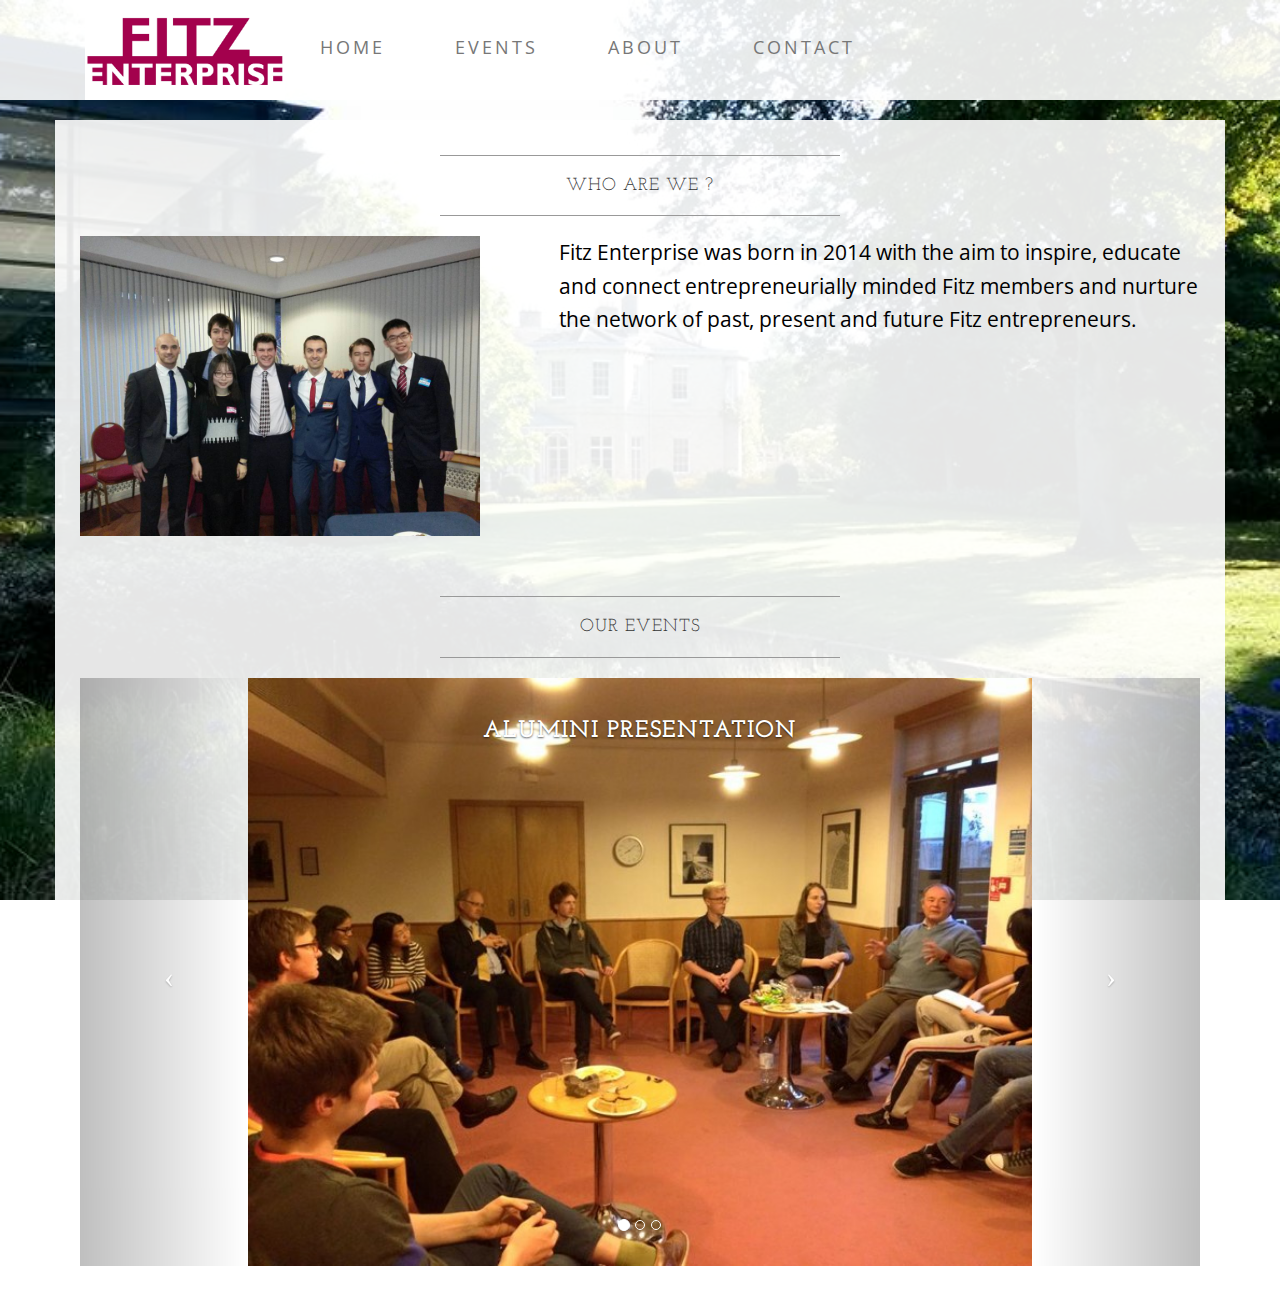
<file: index.html>
﻿<!DOCTYPE html>
<html lang="en">
<head>

    <meta charset="utf-8">
    <meta http-equiv="X-UA-Compatible" content="IE=edge">
    <meta name="viewport" content="width=device-width, initial-scale=1">
    <meta name="description" content="">
    <meta name="author" content="">

    <title>Fitz Enterprise</title>
    
    <link rel="stylesheet" type="text/css" media="screen,print" href="style.css" />
    <!-- Bootstrap Core CSS -->
    <link href="css/bootstrap.min.css" rel="stylesheet">

    <!-- Custom CSS -->
    <link href="css/enterprise.css" rel="stylesheet">

    <!-- Fonts -->
    <link href="http://fonts.googleapis.com/css?family=Open+Sans:300italic,400italic,600italic,700italic,800italic,400,300,600,700,800" rel="stylesheet" type="text/css">
    <link href="http://fonts.googleapis.com/css?family=Josefin+Slab:100,300,400,600,700,100italic,300italic,400italic,600italic,700italic" rel="stylesheet" type="text/css">

</head>
    <body>

        <nav class="navbar navbar-default" role="navigation">
            <div class="container">
                <div class="navbar-header">
                    <button type="button" class="navbar-toggle" data-toggle="collapse" data-target="#bs-example-navbar-collapse-1">
                        <span class="sr-only">Toggle navigation</span>
                        <span class="icon-bar"></span>
                        <span class="icon-bar"></span>
                        <span class="icon-bar"></span>
                    </button>
                </div>

                <div class="collapse navbar-collapse" id="bs-example-navbar-collapse-1">
                    <ul class="nav navbar-nav">
                        <li>
                            <img class="profile center-block" src="img/Logo.jpg" height="100" alt="">
                        </li>
                        <li>
                            <a href="index.html">Home</a>
                        </li>
                        <li>
                            <a href="events.html">Events</a>
                        </li>
                        <li>
                            <a href="about.html">About</a>
                        </li>
                        <li>
                            <a href="contact.html">Contact</a>
                        </li>
                    </ul>
                </div>
            </div>
        </nav>

        <div class="container">
            <div class="row">
                <div class="box">
                    <div class="col-lg-12"> 
                        <center>
                        <hr>                     
                        <h2 class="intro-text text-center">
                            Who Are We ?
                        </h2>
                        <hr> 
                        </center>    
                    </div>
                    <div class="col-md-5">
                        <img class="" src="img/current_team.jpg" height="300">
                    </div>
                    <div class="col-md-7">
                        <p style="font-size:150%;">Fitz Enterprise was born in 2014 with the aim to inspire, educate and connect entrepreneurially minded Fitz members and nurture the network of past, present and future Fitz entrepreneurs.</p>
                    </div>
                    <div class="clearfix"></div>
                    <br><br>
                    <div class="col-lg-12 text-center">
                        <center><hr>
                        <h2 class="intro-text text-center">Our Events
                        </h2>
                        <hr></center>
                        <div id="carousel-example-generic" class="carousel slide">

                            <ol class="carousel-indicators hidden-xs">
                                <li data-target="#carousel-example-generic" data-slide-to="0"  class="active"></li>
                                <li data-target="#carousel-example-generic" data-slide-to="1"></li>
                                <li data-target="#carousel-example-generic" data-slide-to="2"></li>
                            </ol>

                            <div class="carousel-inner">
                                <div class="item active">
                                    <img class="image-responsive full center-block front" src="img/petercowley.jpg" height="200" alt="">
                                    <div class="carousel-caption">
                                        <h3>Alumini Presentation</h3>
                                    </div>
                                </div>
                                <div class="item">
                                    <img class="center-block front" src="img/annual_dinner1.jpg" height="200"alt="">
                                    <div class="carousel-caption">
                                        <h3>Mentoring Sessions</h3>
                                    </div>
                                </div>
                                <div class="item">
                                    <div class="carousel-caption">
                                        <h3>Anual Dinner Formal</h3>
                                    </div>                                
                                    <img class="center-block front" src="img/annual_dinner2.jpg" height="200"alt="">
                                </div>
                            </div>
                            <a class="left carousel-control" href="#carousel-example-generic" data-slide="prev">
                                <span class="icon-prev"></span>
                            </a>
                            <a class="right carousel-control" href="#carousel-example-generic" data-slide="next">
                                <span class="icon-next"></span>
                            </a>
                        </div>
                    </div>
                </div>    
            </div>
        </div> 

        <script src="js/jquery.js"></script>
        <script src="js/bootstrap.min.js"></script>
        <script src="js/fitzenterprise.js"></script>
        <script>
        $('.carousel').carousel({
            interval: 5000 //changes the speed
        })
        </script>
    </body>
</html>
</file>
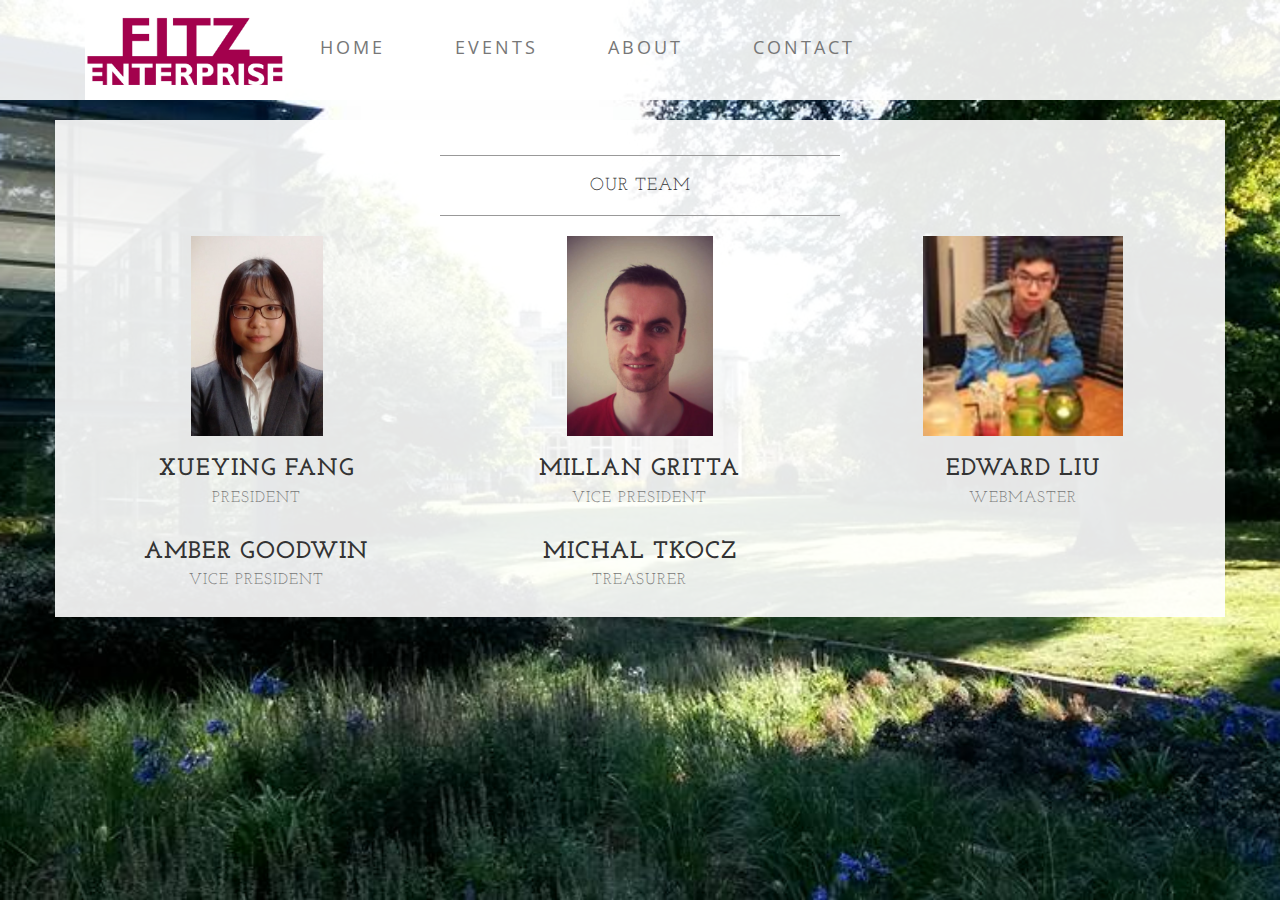
<file: about.html>
<!DOCTYPE html>
<html lang="en">

<head>

    <meta charset="utf-8">
    <meta http-equiv="X-UA-Compatible" content="IE=edge">
    <meta name="viewport" content="width=device-width, initial-scale=1">
    <meta name="description" content="">
    <meta name="author" content="">

    <title>Fitz Enterprise</title>

    <!-- Bootstrap Core CSS -->
    <link href="css/bootstrap.min.css" rel="stylesheet">

    <!-- Custom CSS -->
    <link href="css/enterprise.css" rel="stylesheet">

    <!-- Fonts -->
    <link href="http://fonts.googleapis.com/css?family=Open+Sans:300italic,400italic,600italic,700italic,800italic,400,300,600,700,800" rel="stylesheet" type="text/css">
    <link href="http://fonts.googleapis.com/css?family=Josefin+Slab:100,300,400,600,700,100italic,300italic,400italic,600italic,700italic" rel="stylesheet" type="text/css">

</head>

<body>

    <nav class="navbar navbar-default" role="navigation">
        <div class="container">
            <!-- Brand and toggle get grouped for better mobile display -->

            <div class="navbar-header">
                <button type="button" class="navbar-toggle" data-toggle="collapse" data-target="#bs-example-navbar-collapse-1">
                    <span class="sr-only">Toggle navigation</span>
                    <span class="icon-bar"></span>
                    <span class="icon-bar"></span>
                    <span class="icon-bar"></span>
                </button>
                <!-- navbar-brand is hidden on larger screens, but visible when the menu is collapsed -->
                <a class="navbar-brand" href="index.html">FITZ ENTERPRISE</a>
            </div>
            <!-- Collect the nav links, forms, and other content for toggling -->
            <div class="collapse navbar-collapse" id="bs-example-navbar-collapse-1">
                <ul class="nav navbar-nav">
                    <li>
                            <img class="profile center-block" src="img/Logo.jpg" height="100" alt="">
                    </li>
                    <li>
                        <a href="index.html">Home</a>
                    </li>
                    <li>
                        <a href="events.html">Events</a>
                    </li>
                    <li>
                        <a href="about.html">About</a>
                    </li>
                    <li>
                        <a href="contact.html">Contact</a>
                    </li>
                <!--
                    <li>
                        <a href="contact.html">Contact</a>
                    </li>
                -->
                </ul>
            </div>
            <!-- /.navbar-collapse -->
        </div>
        <!-- /.container -->
    </nav>


    <div class="container">



        <div class="row">
            <div class="box">
                <div class="col-lg-12">
                    <hr>
                    <h2 class="intro-text text-center">Our Team
                    </h2>
                    <hr>
                </div>

                <div class="col-sm-4 text-center">
                    <img class=" center-block profile" src="img/fang.jpg" height="200" alt="">
                    <h3>Xueying Fang<br>
                        <small>President</small>
                    </h3>
                </div>

                <div class="col-sm-4 text-center">
                    <img class=" center-block profile" src="img/milan.jpg" height="200"  alt="">
                    <h3>Millan Gritta<br>
                        <small>Vice President</small>
                    </h3>
                </div>

                <div class="col-md-4 text-center ">
                    <img class=" center-block profile" src="img/edward.jpg" height="200" alt="">
                    <h3>Edward Liu<br>
                        <small>Webmaster</small>
                    </h3>
                </div>

		        <div class="col-sm-4 text-center">
                    <!-- <img class=" center-block profile" src="img/jazz.jpg" height="200" alt=""> -->
                    <h3>Amber Goodwin<br>
                        <small>Vice President</small>
                    </h3>
                </div>

                <div class="col-sm-4 text-center">
                    <!-- <img class=" center-block profile" src="img/jazz.jpg" height="200" alt=""> -->
                    <h3>Michal Tkocz<br>
                        <small>Treasurer</small>
                    </h3>
                </div>

                

                <!-- <div class="col-lg-12">
                    <br>
                    <hr>
                    <h2 class="intro-text text-center">Past Members
                    </h2>
                    <hr>
                </div>

                <div class="col-sm-4 text-center">
                    <img class=" center-block profile" src="img/jonny.jpg" height="200" alt="">
                    <h3>Jonny Lister<br>                   
                        <small>2014-2015 President</small>

                    </h3>
                </div>

                

                <div class="col-sm-4 text-center">
                    <img class=" center-block profile" src="img/tomaz.jpg" height="200" alt="">
                    <h3>Tomaz Bizjak<br>
                        <small>Sponsorship Officer</small>
                    </h3>
                </div>

                <div class="col-sm-4 text-center">
                    <img class=" center-block profile" src="img/max.jpg" height="200" alt="">
                    <h3>Maximilian Croci<br>
                        <small>Treasurer</small>
                    </h3>
                </div> -->

                

                
                <div class="clearfix"></div>
            </div>
        </div>

    </div>


    <!-- jQuery -->
    <script src="js/jquery.js"></script>

    <!-- Bootstrap Core JavaScript -->
    <script src="js/bootstrap.min.js"></script>
    <script src="js/fitzenterprise.js"></script>
<!--script>
  (function(i,s,o,g,r,a,m){i['GoogleAnalyticsObject']=r;i[r]=i[r]||function(){
  (i[r].q=i[r].q||[]).push(arguments)},i[r].l=1*new Date();a=s.createElement(o),
  m=s.getElementsByTagName(o)[0];a.async=1;a.src=g;m.parentNode.insertBefore(a,m)
  })(window,document,'script','//www.google-analytics.com/analytics.js','ga');

  ga('create', 'UA-74372791-1', 'auto');
  ga('send', 'pageview');

</script-->

</body>

</html>
</file>
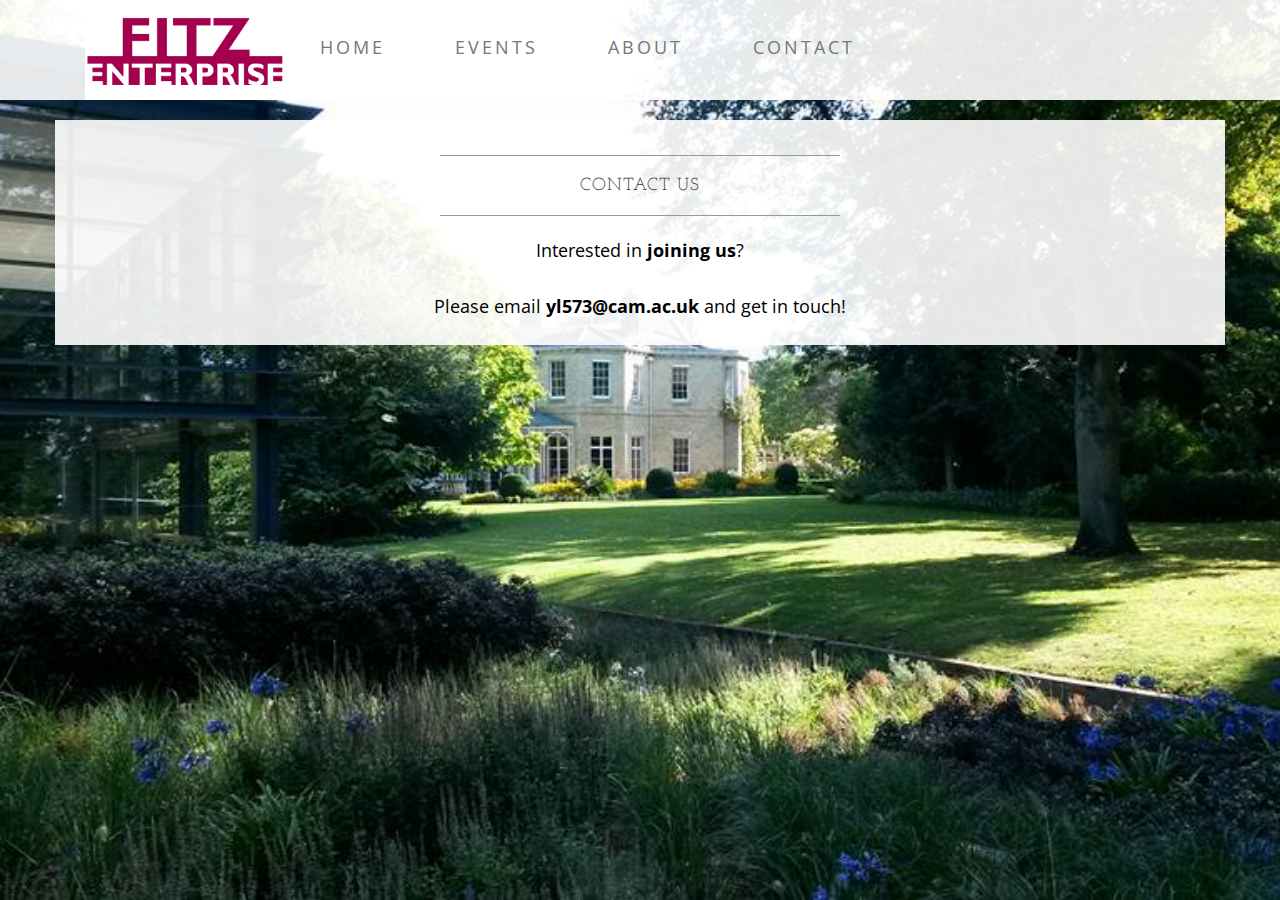
<file: contact.html>
<!DOCTYPE html>
<html lang="en">

<head>

    <meta charset="utf-8">
    <meta http-equiv="X-UA-Compatible" content="IE=edge">
    <meta name="viewport" content="width=device-width, initial-scale=1">
    <meta name="description" content="">
    <meta name="author" content="">

    <title>Fitz Enterprise</title>

    <!-- Bootstrap Core CSS -->
    <link href="css/bootstrap.min.css" rel="stylesheet">

    <!-- Custom CSS -->
    <link href="css/enterprise.css" rel="stylesheet">

    <!-- Fonts -->
    <link href="http://fonts.googleapis.com/css?family=Open+Sans:300italic,400italic,600italic,700italic,800italic,400,300,600,700,800" rel="stylesheet" type="text/css">
    <link href="http://fonts.googleapis.com/css?family=Josefin+Slab:100,300,400,600,700,100italic,300italic,400italic,600italic,700italic" rel="stylesheet" type="text/css">

</head>

<body>

    <nav class="navbar navbar-default" role="navigation">
        <div class="container">
            <div class="navbar-header">
                <button type="button" class="navbar-toggle" data-toggle="collapse" data-target="#bs-example-navbar-collapse-1">
                    <span class="sr-only">Toggle navigation</span>
                    <span class="icon-bar"></span>
                    <span class="icon-bar"></span>
                    <span class="icon-bar"></span>
                </button>
                <a class="navbar-brand" href="index.html">FITZ ENTERPRISE</a>
            </div>
            <div class="collapse navbar-collapse" id="bs-example-navbar-collapse-1">
                <ul class="nav navbar-nav">
                    <li>
                        <img class="profile center-block" src="img/Logo.jpg" height="100" alt="">
                    </li>
                    <li>
                        <a href="index.html">Home</a>
                    </li>
                    <li>
                        <a href="events.html">Events</a>
                    </li>
                    <li>
                        <a href="about.html">About</a>
                    </li>
                    <li>
                        <a href="contact.html">Contact</a>
                    </li>
                </ul>
            </div>
        </div>
    </nav>


    <div class="container">
        <div class="row">
            <div class="box">
                <div class="col-lg-12  text-center">
                    <hr>
                    <h2 class="intro-text">Contact Us</h2>
                    <hr>
                    <p>Interested in <strong>joining us</strong>? 
                    <br><br>Please email <strong>yl573@cam.ac.uk</strong> and get in touch!</p>
                </div> 
            </div>
        </div>
    </div>
</div>

    <!-- jQuery -->
    <script src="js/jquery.js"></script>

    <!-- Bootstrap Core JavaScript -->
    <script src="js/bootstrap.min.js"></script>
    <script src="js/fitzenterprise.js"></script>

</body>

</html>
</file>
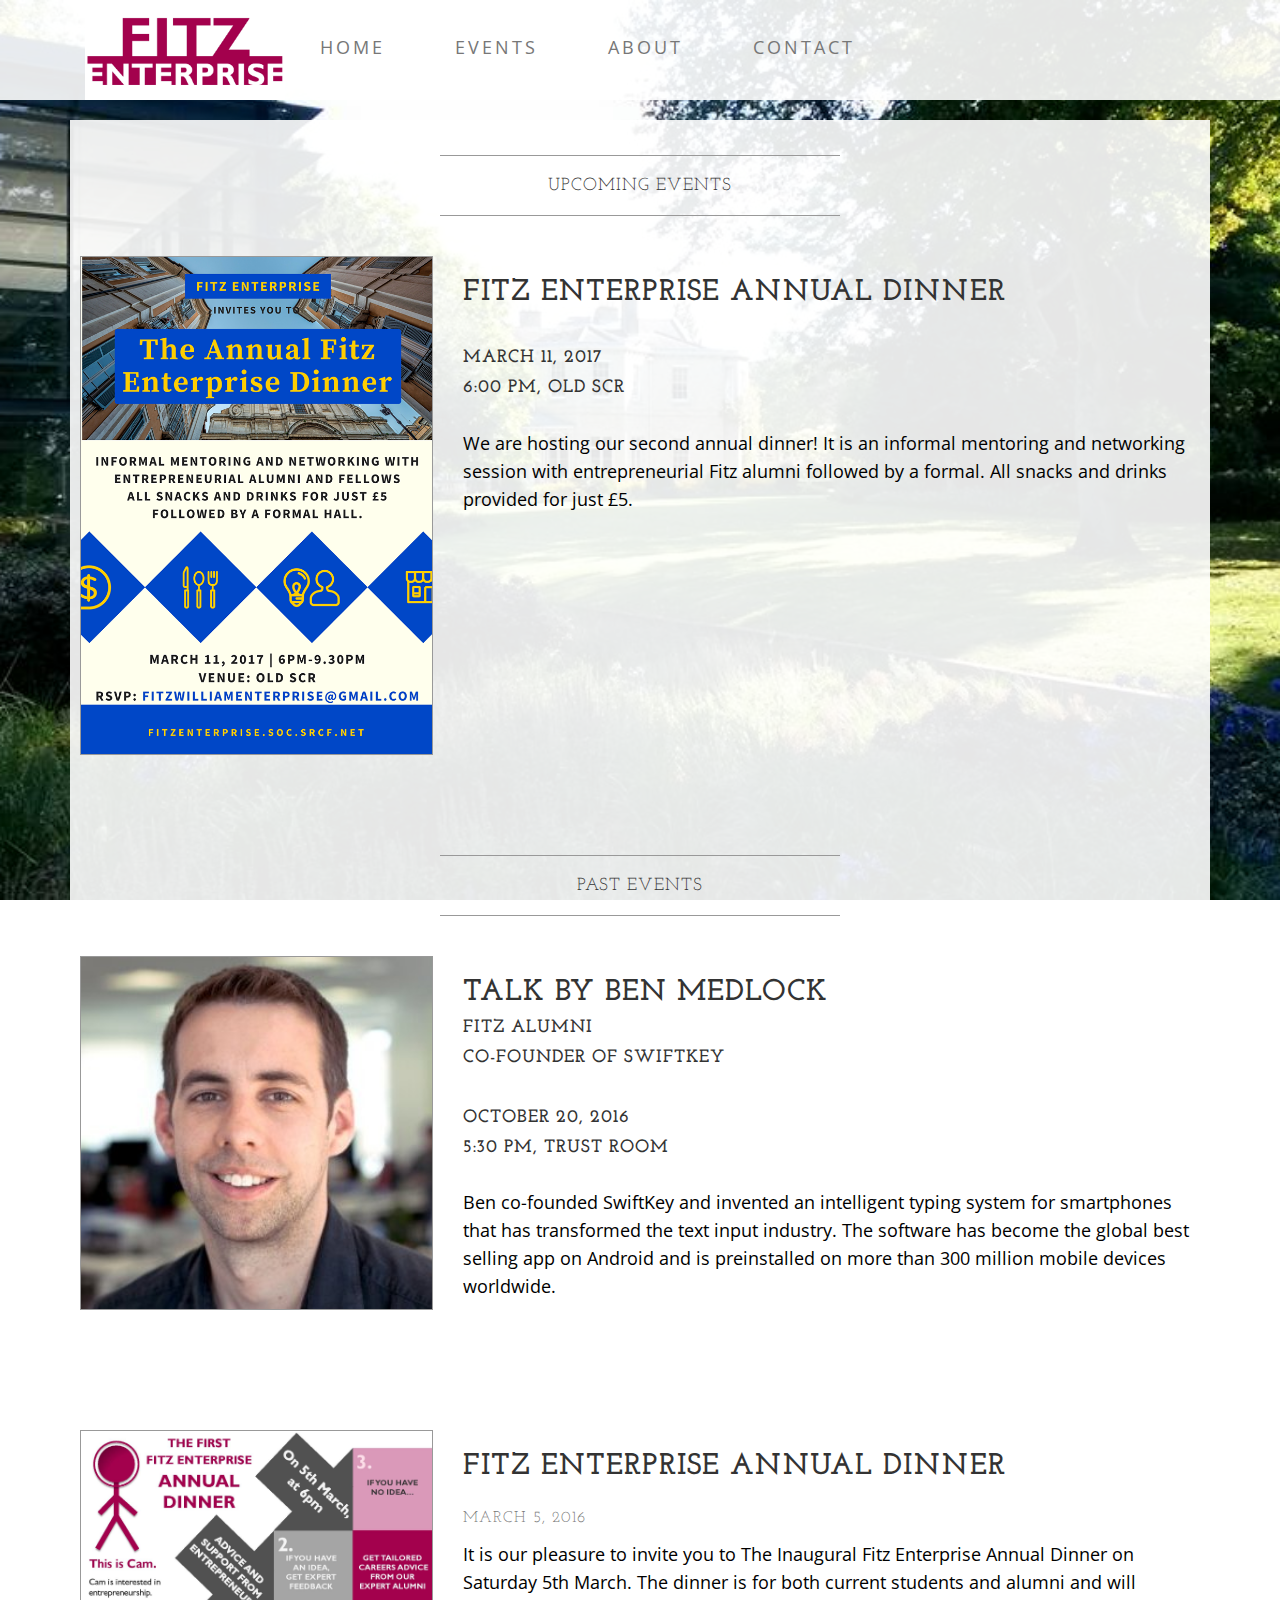
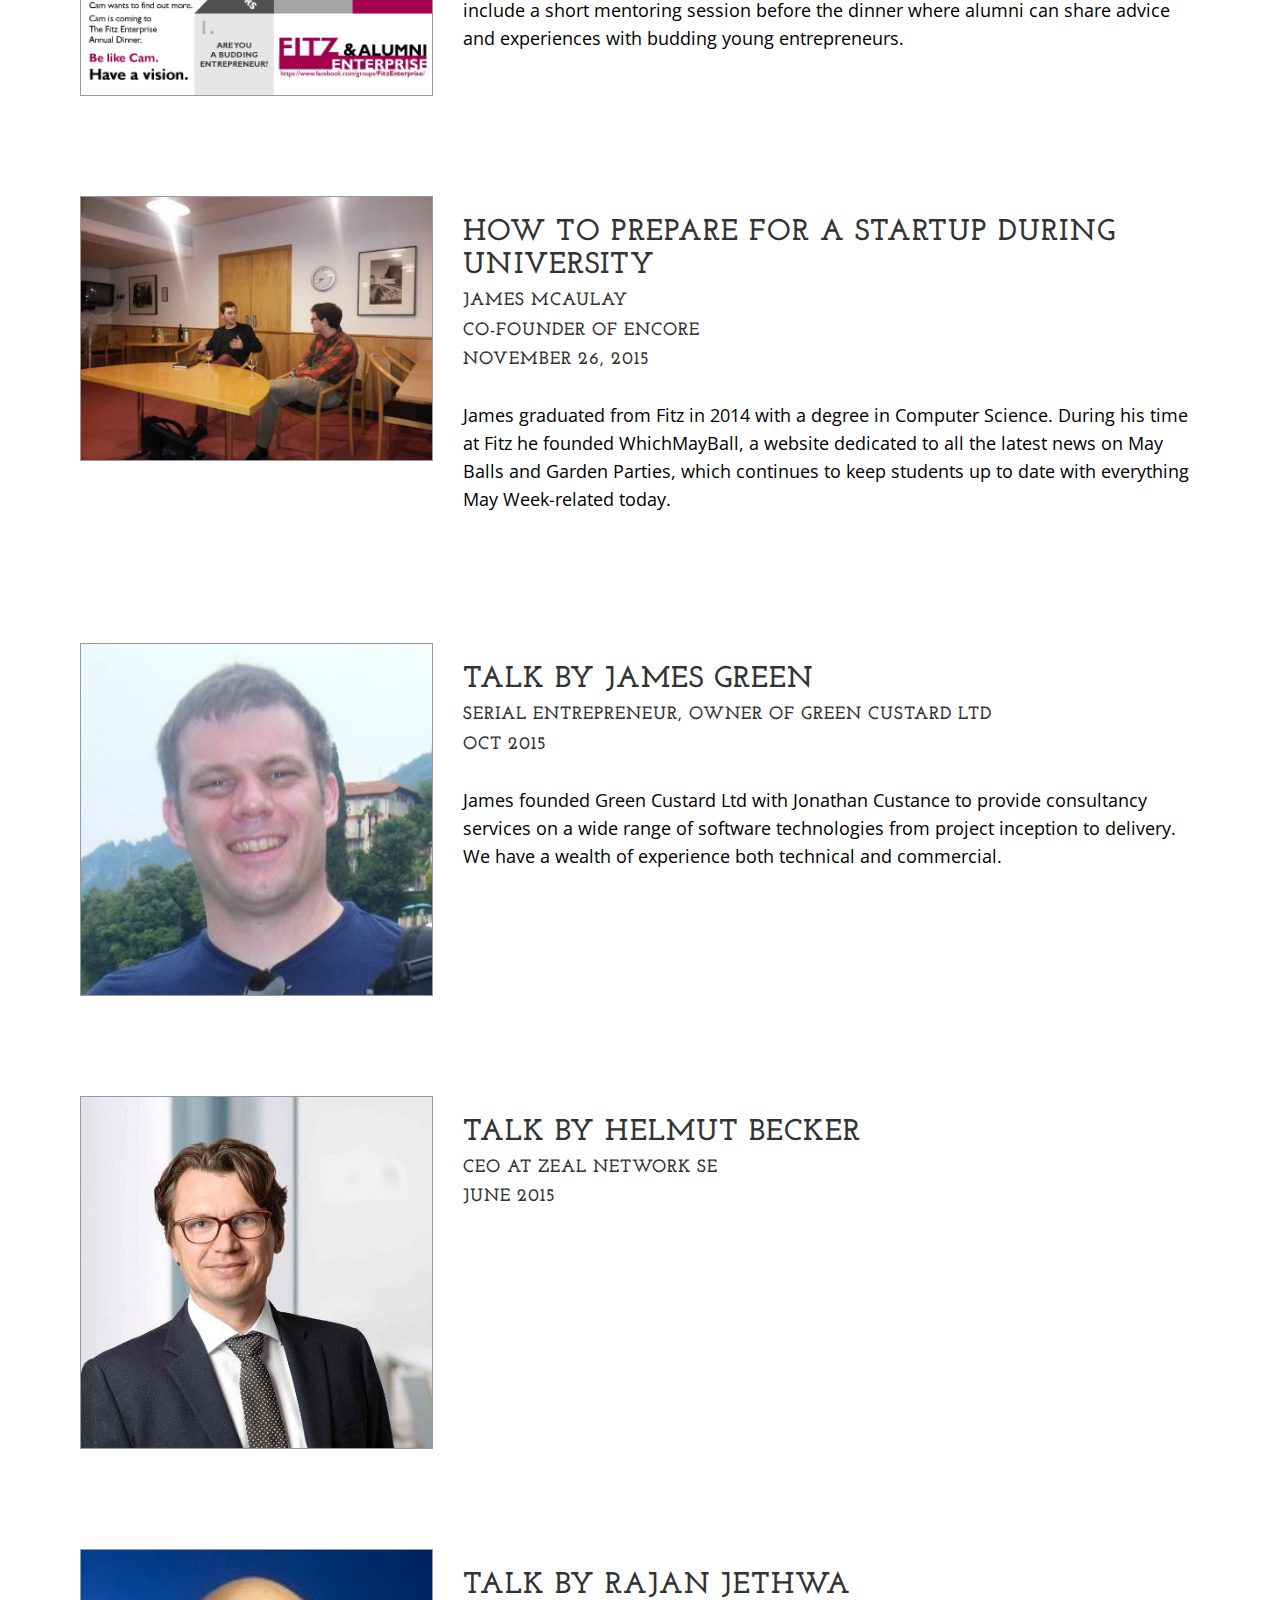
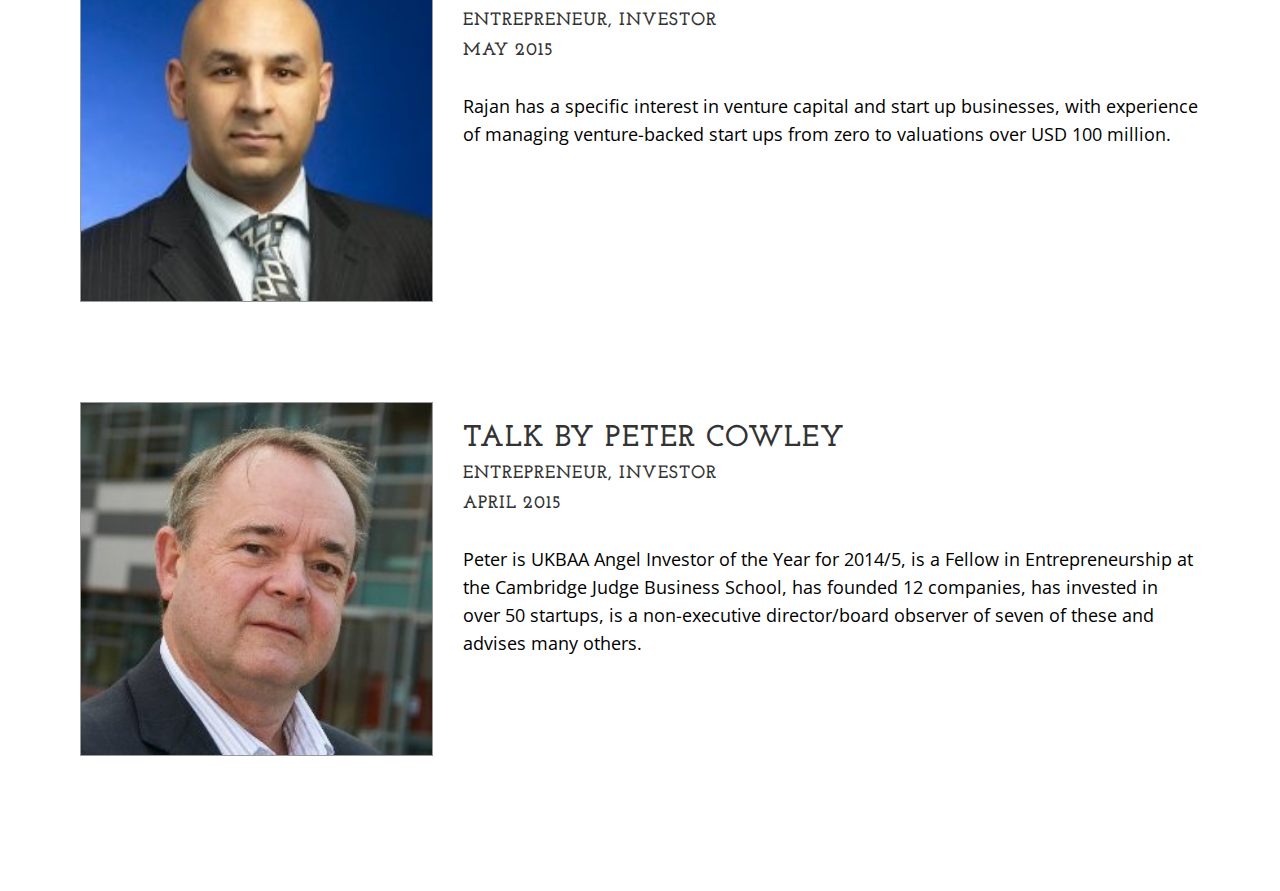
<file: events.html>
<!DOCTYPE html>
<html lang="en">

<head>

    <meta charset="utf-8">
    <meta http-equiv="X-UA-Compatible" content="IE=edge">
    <meta name="viewport" content="width=device-width, initial-scale=1">
    <meta name="description" content="">
    <meta name="author" content="">

    <title>Fitz Enterprise</title>

    <!-- Bootstrap Core CSS -->
    <link href="css/bootstrap.min.css" rel="stylesheet">

    <!-- Custom CSS -->
    <link href="css/enterprise.css" rel="stylesheet">

    <!-- Fonts -->
    <link href="http://fonts.googleapis.com/css?family=Open+Sans:300italic,400italic,600italic,700italic,800italic,400,300,600,700,800" rel="stylesheet" type="text/css">
    <link href="http://fonts.googleapis.com/css?family=Josefin+Slab:100,300,400,600,700,100italic,300italic,400italic,600italic,700italic" rel="stylesheet" type="text/css">


</head>

<body>

    <!-- Navigation -->
    <nav class="navbar navbar-default" role="navigation">
        <div class="container">

            <div class="navbar-header">
                <button type="button" class="navbar-toggle" data-toggle="collapse" data-target="#bs-example-navbar-collapse-1">
                    <span class="sr-only">Toggle navigation</span>
                    <span class="icon-bar"></span>
                    <span class="icon-bar"></span>
                    <span class="icon-bar"></span>
                </button>
                <!-- navbar-brand is hidden on larger screens, but visible when the menu is collapsed -->
                <a class="navbar-brand" href="index.html">FITZ ENTERPRISE</a>
            </div>
            <!-- Collect the nav links, forms, and other content for toggling -->
            <div class="collapse navbar-collapse" id="bs-example-navbar-collapse-1">
                <ul class="nav navbar-nav">
                    <li>
                            <img class="profile center-block" src="img/Logo.jpg" height="100" alt="">
                    </li>
                    <li>
                        <a href="index.html">Home</a>
                    </li>
                    <li>
                        <a href="events.html">Events</a>
                    </li>
                    <li>
                        <a href="about.html">About</a>
                    </li>
                    <li>
                        <a href="contact.html">Contact</a>
                    </li>
                </ul>
            </div>
        </div>
    </nav>



    <div class="container">
        <div class="box">
            <hr>
                <h2 class="intro-text text-center">Upcoming Events</h2>    
            <hr>

            <div class="row event">
                
                <br>
                <div class="col-xs-4">
                    <img class="img-responsive img-border img-left eventpic" src="img/annual_dinner2017.png" alt="">
                </div>
                <div class="col-xs-8">
                    <h2>Fitz Enterprise Annual Dinner</h2>
                    <br>
                    <h4>March 11, 2017</h4> 
                    <h4>6:00 PM, Old SCR</h4> 
                    <br>               
                    <p>
                        We are hosting our second annual dinner! It is an informal mentoring and networking session with entrepreneurial Fitz alumni followed by a formal. All snacks and drinks provided for just £5.
                    </p>
                    <br>
                    <!-- <a href="events/ben_medlock.html" class="btn btn-default btn-lg">Read More</a> -->
                </div>  
            </div>

            <hr>
            <h2 class="intro-text text-center">Past Events</h2>    
            <hr>  

            <div class="row event">
                
                <br>
                <div class="col-xs-4">
                    <img class="img-responsive img-border img-left eventpic" src="img/ben_medlock.jpg" alt="">
                </div>
                <div class="col-xs-8">
                    <h2>Talk by Ben Medlock</h2>
                    <h4>Fitz Alumni</h4>
                    <h4>Co-founder of SwiftKey</h4>
                    <br>
                    <h4>October 20, 2016</h4> 
                    <h4>5:30 PM, Trust Room</h4> 
                    <br>               
                    <p>
                        Ben co-founded SwiftKey and invented an intelligent typing system for smartphones that has transformed the text input industry. The software has become the global best selling app on Android and is preinstalled on more than 300 million mobile devices worldwide. 
                    </p>
                    <br>
                    <!-- <a href="events/ben_medlock.html" class="btn btn-default btn-lg">Read More</a> -->
                </div>  
            </div>

            <div class="row event">            
                <div class="col-xs-4">
                    <img class="img-responsive img-border img-left eventpic" src="img/poster.jpg" alt="">
                </div>
                <div class="col-xs-8">
                    <span>
                        <h2>Fitz Enterprise Annual Dinner
                        <h3>
                        <small>March 5, 2016</small>
                        </h3>
                        </h2>
                    </span>
                
                    <hr class="visible-xs">
                    <p>
                        It is our pleasure to invite you to The Inaugural Fitz Enterprise Annual Dinner on Saturday 5th March. The dinner is for both current students and alumni and will include a short mentoring session before the dinner where alumni can share advice and experiences with budding young entrepreneurs.
                    </p>
                    <br>
                    <!-- <a href="events/annual_dinner.html" class="btn btn-default btn-lg">Read More</a> -->
                </div>  
            </div>
              

            <div class="row event">   
                <div class="col-xs-4">
                    <img class="img-responsive img-border img-left eventpic" src="img/jamesmcaulay.jpg" alt="">
                </div>
                <div class="col-xs-8">
                    <h2>How to prepare for a Startup during University</h2>
                    <h4>James McAulay</h4>
                    <h4>Co-Founder of Encore</h4>
                    <h4>November 26, 2015</h4> 
                    <br>                    
                    <hr class="visible-xs">
                    <p>
                        James graduated from Fitz in 2014 with a degree in Computer Science.
                        During his time at Fitz he founded WhichMayBall, a website dedicated to 
                        all the latest news on May Balls and Garden Parties, which continues to 
                        keep students up to date with everything May Week-related today.
                    </p>
                    <br>
                </div>  
            </div>
               

            <div class="row event">      
                <div class="col-xs-4">
                    <img class="img-responsive img-border img-left eventpic" src="img/jamesgreen.jpg" alt="">
                </div>
                <div class="col-xs-8">
                    <h2>Talk by James Green</h2>
                    <h4>Serial Entrepreneur, Owner of Green Custard Ltd</h4>
                    <h4>Oct 2015</h4>
                    <br>                    
                    <hr class="visible-xs">
                    <p>
                        James founded Green Custard Ltd with Jonathan Custance to provide consultancy services on a wide range of software technologies from project inception to delivery. We have a wealth of experience both technical and commercial.
                    </p>
                    <br>
                </div> 
            </div>

            <div class="row event">
                <div class="col-xs-4">
                    <img class="img-responsive img-border img-left eventpic" src="img/helmutbecker.jpg" alt="">
                </div>
                <div class="col-xs-8">
                    <h2>Talk by Helmut Becker</h2>
                    <h4>CEO at ZEAL Network SE</h4>
                    <h4>June 2015</h4>
                    <br>                    
                    <hr class="visible-xs">
                    <p>
                </div> 
            </div>
      

            <div class="row event">
      
                <div class="col-xs-4">
                    <img class="img-responsive img-border img-left eventpic"  with="200px" src="img/rajanjethwa.jpg" alt="">
                </div>
                <div class="col-xs-8">
        
                    <h2>Talk by Rajan Jethwa</h2>
                    <h4>Entrepreneur, Investor</h4>
                    <h4>May 2015</h4>
                    <br>                    
                    <hr class="visible-xs">
                    <p>
                        Rajan has a specific interest in venture capital and start up businesses, with experience of managing venture-backed start ups from zero to valuations over USD 100 million. 
                    </p>
                    <br>
                </div> 
            </div>
     
               
            <div class="row event">
                <div class="col-xs-4">
                    <img class="img-responsive img-border img-left eventpic" src="img/peter_cowley.jpg" alt="">
                </div>
                <div class="col-xs-8">
                    <h2>Talk by Peter Cowley</h2>
                    <h4>Entrepreneur, Investor</h4>
                    <h4>April 2015</h4>
                    <br>                    
                    <hr class="visible-xs">
                    <p>
                        Peter is UKBAA Angel Investor of the Year for 2014/5, is a Fellow in Entrepreneurship at the Cambridge Judge Business School, has founded 12 companies, has invested in over 50 startups, is a non-executive director/board observer of seven of these and advises many others. 
                    </p>
                    <br>
                </div>  
            </div>

     


            </div>
        </div>
    </div>


    <!-- jQuery -->
    <script src="js/jquery.js"></script>
    <script src="js/fitzenterprise.js"></script>
    <!-- Bootstrap Core JavaScript -->
    <script src="js/bootstrap.min.js"></script>

    <script>
  (function(i,s,o,g,r,a,m){i['GoogleAnalyticsObject']=r;i[r]=i[r]||function(){
  (i[r].q=i[r].q||[]).push(arguments)},i[r].l=1*new Date();a=s.createElement(o),
  m=s.getElementsByTagName(o)[0];a.async=1;a.src=g;m.parentNode.insertBefore(a,m)
  })(window,document,'script','//www.google-analytics.com/analytics.js','ga');

  ga('create', 'UA-74372791-1', 'auto');
  ga('send', 'pageview');

</script>

</body>

</html>
</file>
<file: style.css>
* { padding: 0; margin: 0; }
body { background-color: rgba(1, 32, 36, 1); }
canvas { position: absolute; 
		 color: #FFFFFF;}
</file>
<file: css/enterprise.css>
/*!
 * Start Bootstrap - Business Casual Bootstrap Theme (http://startbootstrap.com)
 * Code licensed under the Apache License v2.0.
 * For details, see http://www.apache.org/licenses/LICENSE-2.0.
 */

body {
    font-family: "Open Sans","Helvetica Neue",Helvetica,Arial,sans-serif;
    background: url('../img/bg.jpg') no-repeat center center fixed;
    -webkit-background-size: cover;
    -moz-background-size: cover;
    background-size: cover;
    -o-background-size: cover;
}

.eventpic{
    width: 100%;
}



h1,
h2,
h3,
h4,
h5,
h6 {
    text-transform: uppercase;
    font-family: "Josefin Slab","Helvetica Neue",Helvetica,Arial,sans-serif;
    font-weight: 700;
    letter-spacing: 1px;
}

p {
    font-size: 1.25em;
    line-height: 1.6;
    color: #000;
}

hr {
    max-width: 400px;
    border-color: #999999;
    /*margin-left: 30%;*/
}

.event {
    margin-bottom: 100px;

}

.brand,
.address-bar {
    display: none;
}

.navbar-brand {
    text-transform: uppercase;
    font-weight: 900;
    letter-spacing: 2px;
           color: #e02424;
}

.navbar-nav {
    text-transform: uppercase;
    font-weight: 400;
    letter-spacing: 3px;
           color: #e02424;
}

.img-full {
    min-width: 100%;
}

.front {
    width: 70%;
}

.form-group {
    display: inline-block;
    width: 35%;
    margin: 20px;
}


label {
    display: inline-block;
    width: 100px;
    font-size: 130%;
}

.input {
    display: inline-block;
    font-size: 130%;
}

.input-btn {
    display: inline-block;
    width: 130px;
    height: 50px;
    font-size: 150%;
    margin: 25px;
}


.brand-before,
.brand-name {
    text-transform: capitalize;
}

.brand-before {
    margin: 15px 0;
}

.brand-name {
    margin: 0;
    font-size: 4em;
}

.tagline-divider {
    margin: 15px auto 3px;
    max-width: 250px;
    border-color: #999999;
}

.box {
    margin-bottom: 20px;
    padding: 15px 10px;
    background: #fff;
    background: rgba(255,255,255,0.9);
}

.intro-text {
    text-transform: uppercase;
    font-size: 1.25em;
    font-weight: 400;
    letter-spacing: 1px;
}

.img-border {
    float: none;
    margin: 0 auto 0;
    border: #999999 solid 1px;
}

.img-left {
    float: none;
    margin: 0 auto 0;
}

footer {
    background: #fff;
    background: rgba(255,255,255,0.9);
}

footer p {
    margin: 0;
    padding: 50px 0;
}

@media screen and (min-width:768px) {
    .brand {
        display: inherit;
        margin: 0;
        text-align: center;
        text-shadow: 1px 1px 2px rgba(0,0,0,0.5);
        /*font-family: "Josefin Slab","Helvetica Neue",Helvetica,Arial,sans-serif;*/
        font-size: 5em;
        font-weight: 700;
        line-height: normal;
        color: #e02424;
        /*color:  #e02424; 8d2424;*/
    }

    .top-divider {
        margin-top: 0;
    }

    .img-left {
        float: left;
        margin-right: 25px;
    }

    .address-bar {
        display: inherit;
        margin: 0;
        padding: 0 0 40px;
        text-align: center;
        text-shadow: 1px 1px 2px rgba(0,0,0,0.5);
        text-transform: uppercase;
        font-size: 1.25em;
        font-weight: 400;
        letter-spacing: 3px;
    }

    .navbar {
        border-radius: 0;
    }

    .navbar-header {
        display: none;
    }

    .navbar {
        min-height: 0;
    }

    .navbar-default {
        border: none;
        background: #fff;
        background: rgba(255,255,255,0.9);
        /*background: rgba(255,255,255,0.9);*/
    }

    .nav>li>a {
        padding: 35px;
    }

    .navbar-nav>li>a {
        line-height: normal;
    }

    .navbar-nav {
        display: table;
        margin: 0 auto;
        table-layout: fixed;
        font-size: 1.25em;
   
    }
}

@media screen and (min-width:1200px) {
    .box:after {
        content: '';
        display: table;
        clear: both;
    }
}

.carousel-caption {
    top: 0;
    bottom: auto;
}
</file>
